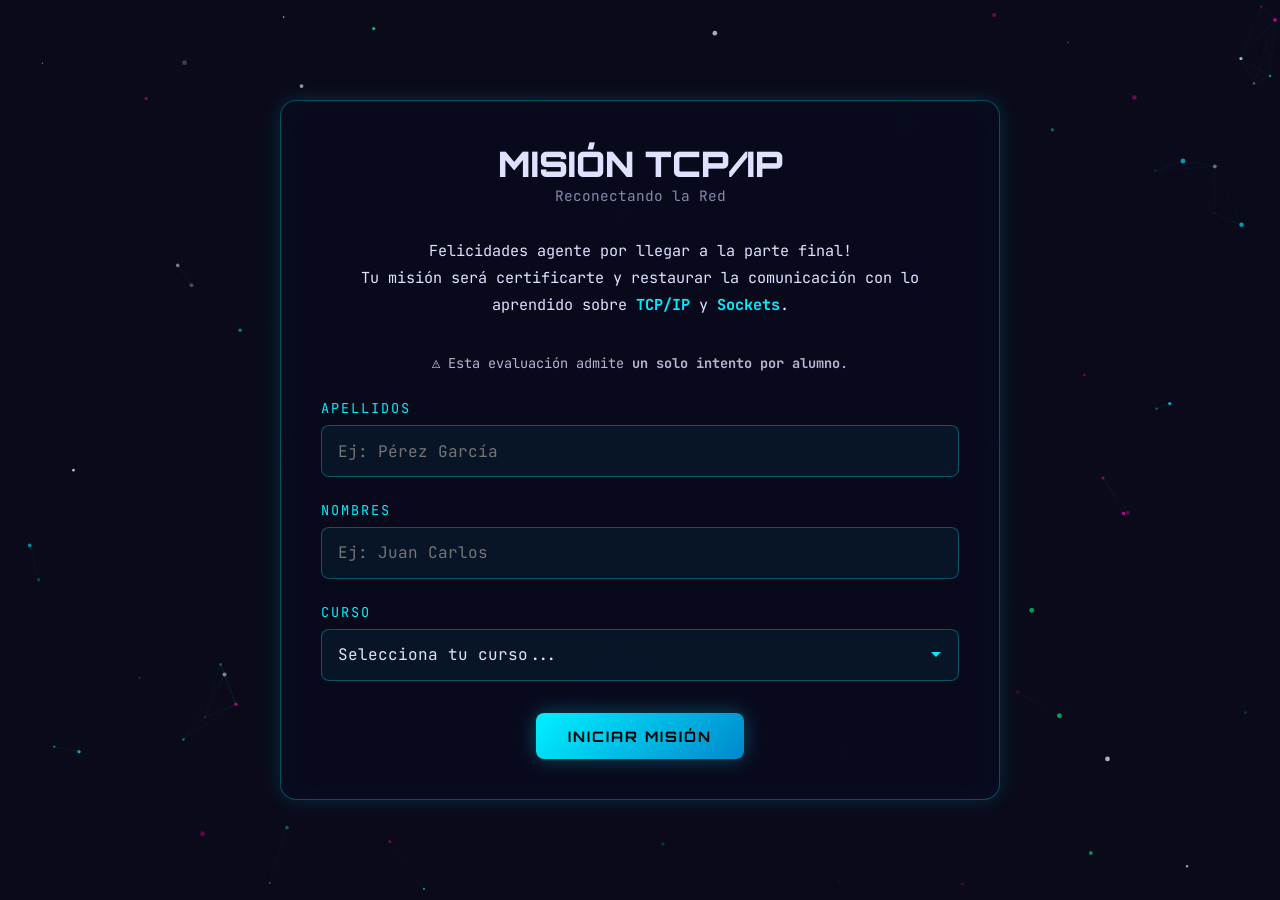
<file: index.html>
<!DOCTYPE html>
<html lang="es">
<head>
  <meta charset="UTF-8">
  <meta name="viewport" content="width=device-width, initial-scale=1.0">
  <title>Misión TCP/IP - Registro</title>
  <link rel="stylesheet" href="assets/css/style.css">
</head>
<body>
  <div class="container">
    <div class="card">
      <div class="glitch" data-text="MISIÓN TCP/IP">MISIÓN TCP/IP</div>
      <p class="subtitle">Reconectando la Red</p>
      <p class="content-text" style="text-align:center;margin-bottom:2rem;">
        Felicidades agente por llegar a la parte final!<br>
        Tu misión será certificarte y restaurar la comunicación con lo aprendido sobre <span class="highlight">TCP/IP</span> y <span class="highlight">Sockets</span>.
      </p>
      <p class="content-text" style="text-align:center;font-size:0.85rem;opacity:0.8;">
        ⚠️ Esta evaluación admite <strong>un solo intento por alumno</strong>.
      </p>

      <form id="register-form">
        <div class="form-group">
          <label for="apellidos">Apellidos</label>
          <input type="text" id="apellidos" placeholder="Ej: Pérez García" required autocomplete="family-name" maxlength="80">
        </div>
        <div class="form-group">
          <label for="nombres">Nombres</label>
          <input type="text" id="nombres" placeholder="Ej: Juan Carlos" required autocomplete="given-name" maxlength="80">
        </div>
        <div class="form-group">
          <label for="curso">Curso</label>
          <select id="curso" required>
            <option value="">Selecciona tu curso...</option>
            <option value="SIS5-001">SIS5-001</option>
            <option value="SIS5-002">SIS5-002</option>
          </select>
        </div>

        <div id="form-status" style="text-align:center;margin-bottom:1rem;font-size:0.85rem;"></div>

        <div class="btn-group">
          <button type="submit" class="btn btn-primary pulse" id="submit-btn">Iniciar Misión</button>
        </div>
      </form>
    </div>
  </div>

  <script src="assets/js/particles.js"></script>
  <script src="config.js"></script>
  <script src="assets/js/api.js"></script>
  <script>
    document.getElementById('register-form').addEventListener('submit', async function (e) {
      e.preventDefault();
      const apellidos = document.getElementById('apellidos').value.trim();
      const nombres = document.getElementById('nombres').value.trim();
      const curso = document.getElementById('curso').value;
      const status = document.getElementById('form-status');
      const btn = document.getElementById('submit-btn');

      if (!apellidos || !nombres || !curso) return;

      btn.disabled = true;
      status.style.color = 'var(--yellow)';
      status.textContent = 'Verificando...';

      const resultado = await API.verificarAlumno(apellidos, nombres);

      if (!resultado || resultado.success === false) {
        status.style.color = 'var(--red)';
        status.textContent = '⚠️ No se pudo verificar tu registro. Revisa tu conexión e intenta de nuevo.';
        btn.disabled = false;
        return;
      }

      if (resultado.existe) {
        status.style.color = 'var(--red)';
        status.textContent = '❌ Ya existe un registro con este nombre y apellido. Solo se permite un intento por alumno. Si crees que es un error, contacta al profesor.';
        btn.disabled = false;
        return;
      }

      sessionStorage.setItem('apellidos', apellidos);
      sessionStorage.setItem('nombres', nombres);
      sessionStorage.setItem('curso', curso);
      sessionStorage.removeItem('answered_s1');
      sessionStorage.removeItem('answered_s2');
      sessionStorage.removeItem('answered_s3');
      sessionStorage.removeItem('answered_s4');

      window.location.href = 'intro.html';
    });
  </script>
</body>
</html>
</file>
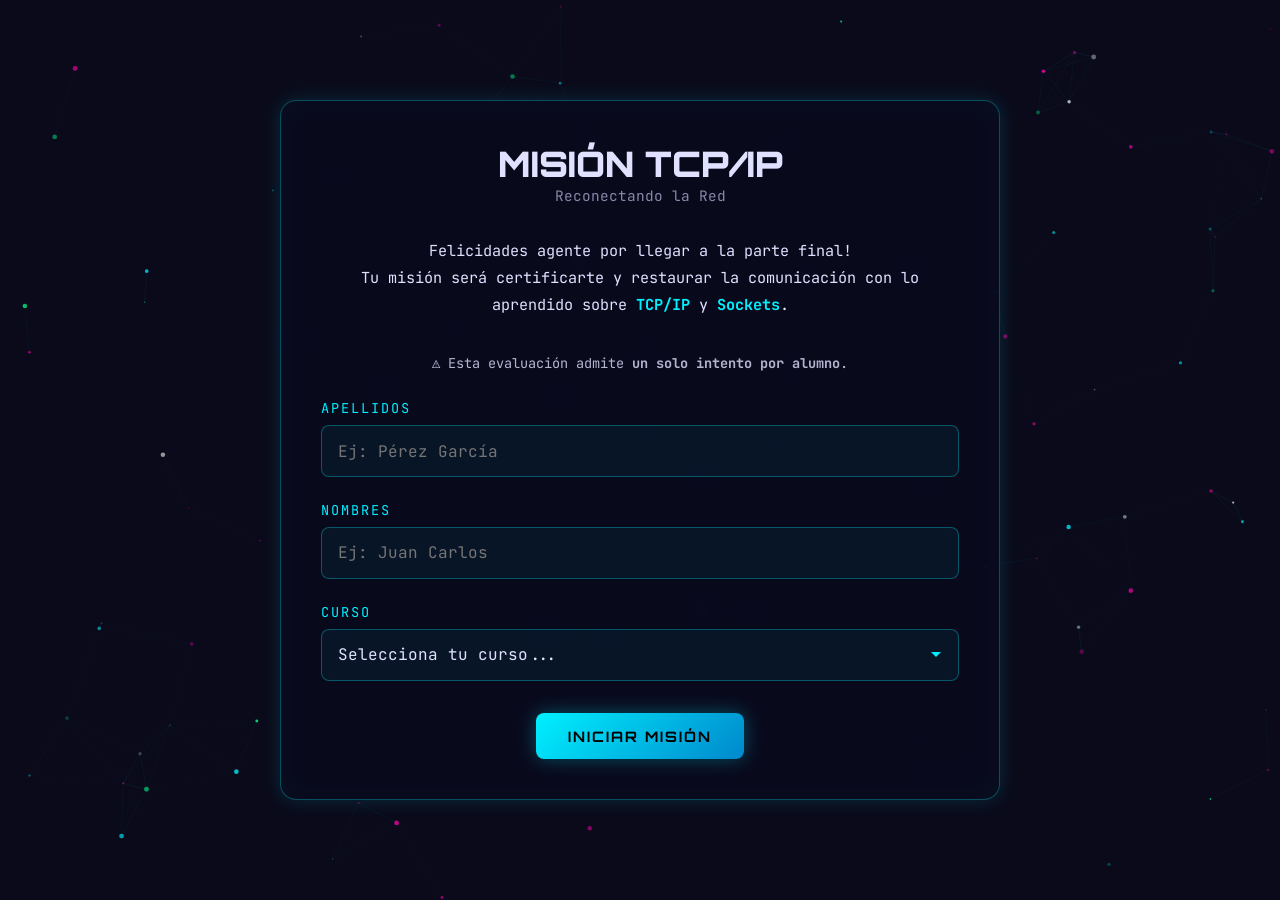
<file: final.html>
<!DOCTYPE html>
<html lang="es">
<head>
  <meta charset="UTF-8">
  <meta name="viewport" content="width=device-width, initial-scale=1.0">
  <title>Misión TCP/IP - Resultados</title>
  <link rel="stylesheet" href="assets/css/style.css">
</head>
<body>
  <div class="container">
    <div class="card card-wide">
      <div class="status-bar">
        <span class="status-user" id="status-user"></span>
        <span class="status-curso" id="status-curso"></span>
        <span class="status-score"> Misión Completa</span>
      </div>

      <h2 class="section-title" style="text-align:center;">MISIÓN COMPLETADA</h2>

      <div style="text-align:center;margin:1rem 0;">
        <span style="font-size:3rem;">🌐</span>
      </div>

      <div class="content-text" style="text-align:center;">
        <p>¡Has logrado restaurar la comunicación en la red!</p>
        <p>Se adquirió nuevo conocimiento y experiencia en la <span class="highlight">comunicación segura</span>.</p>
      </div>

      <div class="result-container">
        <div class="result-label">TU PUNTAJE FINAL</div>
        <div class="result-score" id="final-score">—</div>
        <div class="result-label">sobre 20</div>
      </div>

      <div id="save-status" style="text-align:center;margin:1rem 0;font-size:0.9rem;"></div>
      <div id="missing-warning" style="text-align:center;margin:1rem 0;font-size:0.85rem;color:var(--yellow);"></div>

      <div class="btn-group">
        <a href="index.html" class="btn btn-secondary">Salir</a>
      </div>
    </div>
  </div>

  <script src="assets/js/particles.js"></script>
  <script src="config.js"></script>
  <script src="assets/js/api.js"></script>
  <script>
    document.addEventListener('DOMContentLoaded', async function () {
      const apellidos = sessionStorage.getItem('apellidos');
      const nombres = sessionStorage.getItem('nombres');
      const curso = sessionStorage.getItem('curso');

      if (!apellidos) {
        window.location.href = 'index.html';
        return;
      }

      document.getElementById('status-user').textContent = apellidos + ' ' + nombres;
      document.getElementById('status-curso').textContent =  curso;

      const secciones = ['s1', 's2', 's3', 's4'];
      const respuestas = {};
      let faltantes = 0;

      secciones.forEach(function (sec) {
        const answered = JSON.parse(sessionStorage.getItem('answered_' + sec) || '{}');
        const arr = [];
        for (let i = 0; i < 5; i++) {
          if (answered[i] !== undefined) {
            arr[i] = answered[i].respuesta;
          } else {
            faltantes++;
          }
        }
        respuestas[sec] = arr;
      });

      const saveStatus = document.getElementById('save-status');
      const warning = document.getElementById('missing-warning');

      if (faltantes > 0) {
        warning.textContent = '⚠️ Tienes ' + faltantes + ' pregunta(s) sin responder. Vuelve atrás y complétalas antes de finalizar; tu nota se calculará igual, pero las preguntas sin responder cuentan como incorrectas.';
      }

      saveStatus.textContent = '⏳ Guardando resultados...';
      saveStatus.style.color = 'var(--yellow)';

      const resultado = await API.guardarResultado({
        apellidos: apellidos,
        nombres: nombres,
        curso: curso,
        respuestas: respuestas
      });

      if (resultado && resultado.success) {
        document.getElementById('final-score').textContent = resultado.nota;
        saveStatus.textContent = '✅ Resultados guardados correctamente';
        saveStatus.style.color = 'var(--green)';
      } else if (resultado && resultado.duplicado) {
        document.getElementById('final-score').textContent = '—';
        saveStatus.textContent = '❌ ' + resultado.error;
        saveStatus.style.color = 'var(--red)';
      } else {
        document.getElementById('final-score').textContent = '—';
        saveStatus.textContent = '⚠️ Los resultados no pudieron enviarse al servidor. Contacta al profesor, tus respuestas siguen guardadas en esta pestaña mientras no la cierres.';
        saveStatus.style.color = 'var(--red)';
      }
    });
  </script>
</body>
</html>
</file>
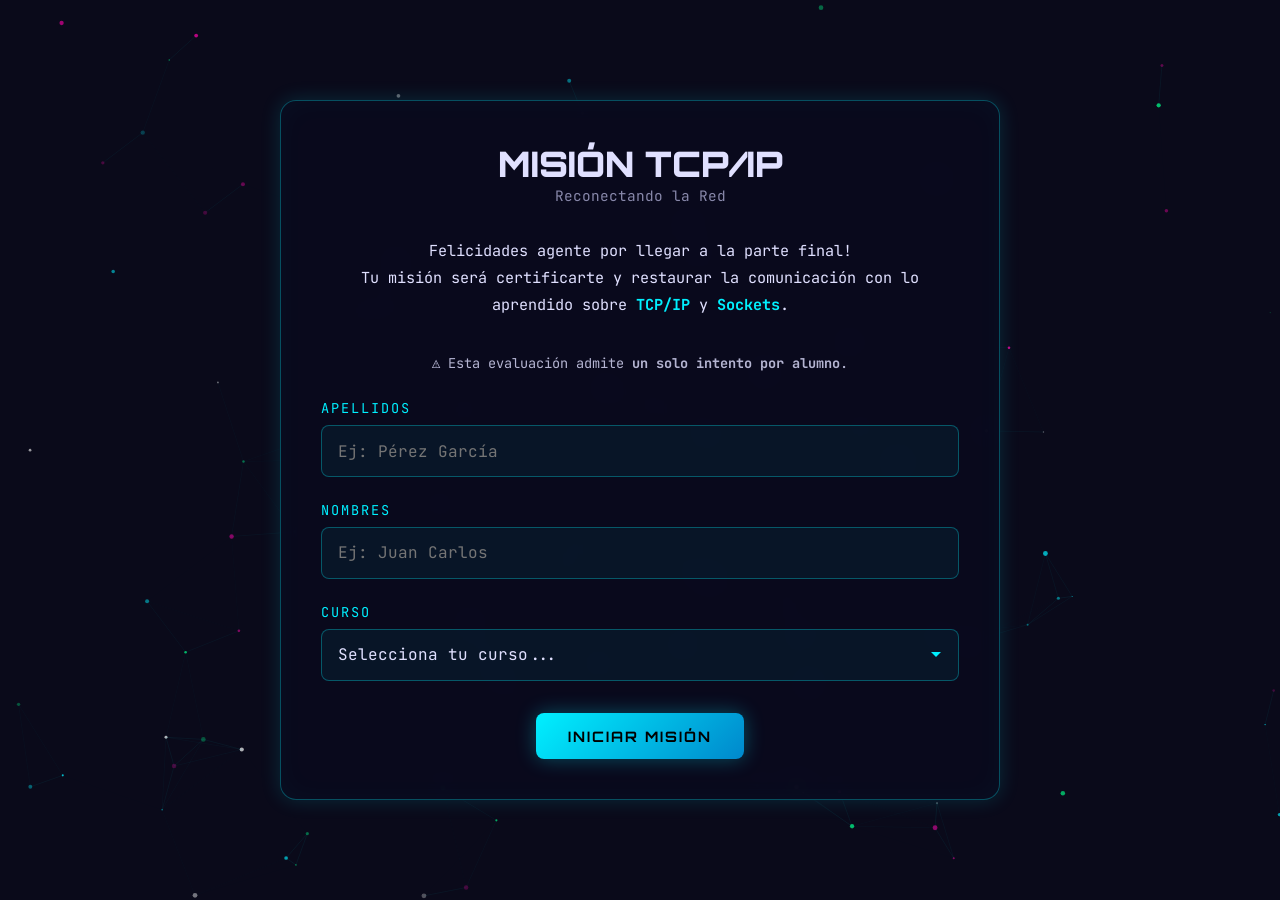
<file: intro.html>
<!DOCTYPE html>
<html lang="es">
<head>
  <meta charset="UTF-8">
  <meta name="viewport" content="width=device-width, initial-scale=1.0">
  <title>Misión TCP/IP - Introducción</title>
  <link rel="stylesheet" href="assets/css/style.css">
</head>
<body>
  <div class="container">
    <div class="card card-wide">
      <div class="status-bar">
        <span class="status-user" id="status-user"></span>
        <span class="status-curso" id="status-curso"></span>
        <span class="status-score"> Misión: Introducción</span>
      </div>

      <h2 class="section-title">Hace muchos años...</h2>

      <div class="content-text" id="story-text">
        <p>Las computadoras no podían comunicarse entre sí. Entonces apareció el poderoso sistema <span class="highlight">TCP/IP</span>, una tecnología creada para conectar el mundo digital.</p>

        <p>Pero algo salió mal... La red mundial ha comenzado a fallar y miles de datos se están perdiendo.</p>

        <p>Ahora, con el conocimiento que has adquirido, tu misión es restaurar la comunicación entre dispositivos y salvar la red para poder certificarte como un agente del más alto rango.</p>
        
        <p style="font-size:1.1rem;text-align:center;margin-top:2rem;">
          Superarás <span class="highlight">4 misiones</span>, cada una con <span class="highlight">5 pruebas</span>, para restaurar la comunicación entre dispositivos y salvar la red.
        </p>
      </div>

      <div class="btn-group">
        <a href="seccion1-fundamentos.html" class="btn btn-primary">Activar señales</a>
      </div>
    </div>
  </div>

  <script src="assets/js/particles.js"></script>
  <script>
    document.addEventListener('DOMContentLoaded', function () {
      document.getElementById('status-user').textContent =  (sessionStorage.getItem('apellidos') || '—');
      document.getElementById('status-curso').textContent = (sessionStorage.getItem('curso') || '—');
      if (!sessionStorage.getItem('apellidos')) window.location.href = 'index.html';
    });
  </script>
</body>
</html>
</file>
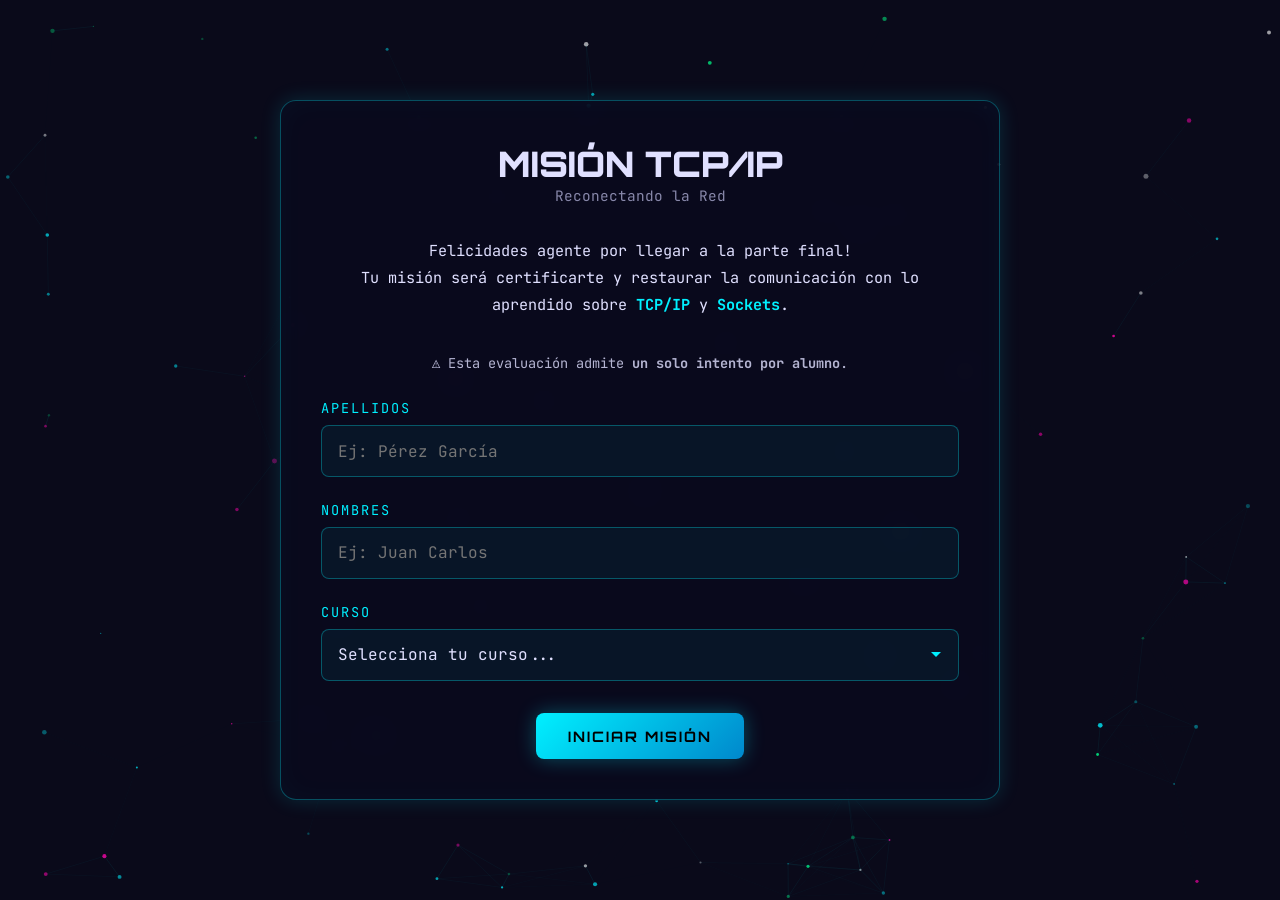
<file: seccion1-fundamentos.html>
<!DOCTYPE html>
<html lang="es">
<head>
  <meta charset="UTF-8">
  <meta name="viewport" content="width=device-width, initial-scale=1.0">
  <title>Misión TCP/IP - Sección 1: Fundamentos y Capas</title>
  <link rel="stylesheet" href="assets/css/style.css">
</head>
<body>
  <div class="container">
    <div class="card card-wide">
      <div class="status-bar">
        <span class="status-user" id="status-user"></span>
        <span class="status-curso" id="status-curso"></span>
        <span class="status-score">⚡ Sección 1 / 4</span>
      </div>

      <div class="progress-bar">
        <div class="progress-fill" id="progress-fill"></div>
      </div>
      <div class="progress-label" id="progress-label">0 / 5 respondidas</div>

      <h2 class="section-title">Fundamentos TCP/IP y Capas de Red</h2>

      <div id="quiz-container"></div>

      <div class="btn-group">
        <a href="seccion2-sockets.html" class="btn btn-primary" id="next-btn">Siguiente misión</a>
      </div>
    </div>
  </div>

  <script src="assets/js/particles.js"></script>
  <script src="config.js"></script>
  <script src="assets/js/api.js"></script>
  <script src="assets/js/quiz.js"></script>
  <script>
    const questions = [
      {
        question: '¿Qué capa del modelo TCP/IP contiene protocolos como HTTP, FTP, SMTP y DNS?',
        options: ['Acceso a la Red', 'Internet', 'Transporte', 'Aplicación']
      },
      {
        question: 'Un administrador necesita garantizar que un archivo llegue completo y sin errores entre dos equipos, aunque tome más tiempo. ¿Qué capa y protocolo debe priorizar?',
        options: ['Aplicación – HTTP', 'Transporte – TCP', 'Internet – IP', 'Acceso a la Red – Ethernet']
      },
      {
        question: 'Un correo sale del computador del usuario por SMTP. ¿En qué orden atraviesa las capas, desde que se redacta hasta que sale por la tarjeta de red?',
        options: ['Aplicación → Transporte → Internet → Acceso a la Red', 'Acceso a la Red → Internet → Transporte → Aplicación', 'Transporte → Aplicación → Acceso a la Red → Internet', 'Internet → Acceso a la Red → Aplicación → Transporte']
      },
      {
        question: 'Un paquete llega correctamente a la red de destino (la IP es correcta), pero nunca llega al dispositivo final porque el cable de red está dañado. ¿Qué capa falla, y por qué no es la misma que resolvió el direccionamiento?',
        options: ['Internet, porque también controla el medio físico', 'Acceso a la Red, porque gestiona la infraestructura física local y la transmisión de señales', 'Transporte, porque ahí se controla la conexión física', 'Aplicación, porque ahí se define el hardware usado']
      },
      {
        question: 'Un firewall bloquea todo el tráfico dirigido al puerto 443, pero permite ICMP (ping) y conexiones al puerto 80. Un usuario no puede acceder a un sitio HTTPS aunque el servidor sí responde al ping. ¿Qué capa explica mejor esta falla?',
        options: ['Aplicación', 'Transporte', 'Internet', 'Acceso a la Red']
      }
    ];

    document.addEventListener('DOMContentLoaded', function () {
      document.getElementById('status-user').textContent = (sessionStorage.getItem('apellidos') || '—') + ' ' + (sessionStorage.getItem('nombres') || '—');
      document.getElementById('status-curso').textContent = (sessionStorage.getItem('curso') || '—');
      if (!sessionStorage.getItem('apellidos')) { window.location.href = 'index.html'; return; }
      QuizEngine.init('s1', questions);
    });
  </script>
</body>
</html>
</file>
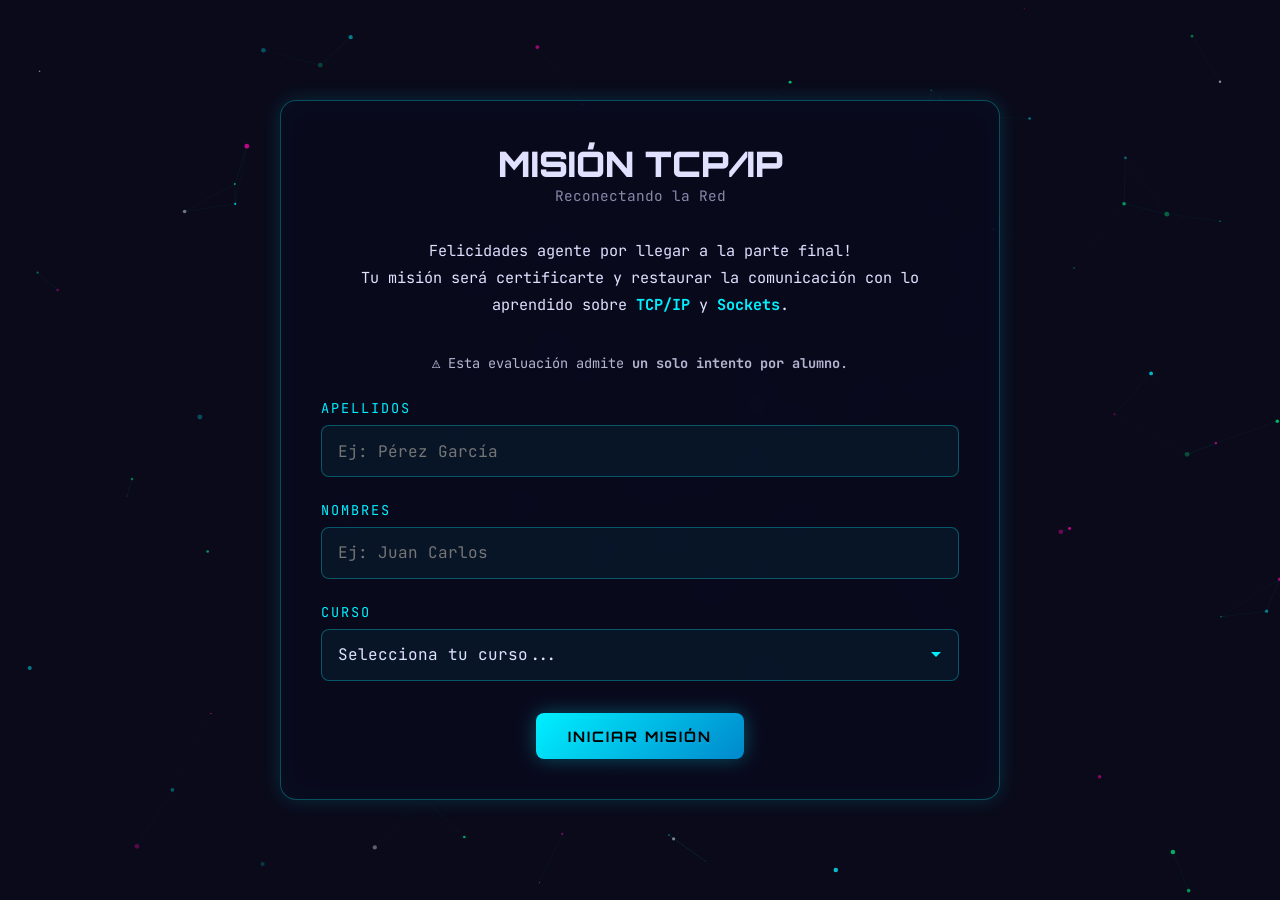
<file: seccion2-sockets.html>
<!DOCTYPE html>
<html lang="es">
<head>
  <meta charset="UTF-8">
  <meta name="viewport" content="width=device-width, initial-scale=1.0">
  <title>Misión TCP/IP - Sección 2: Sockets</title>
  <link rel="stylesheet" href="assets/css/style.css">
</head>
<body>
  <div class="container">
    <div class="card card-wide">
      <div class="status-bar">
        <span class="status-user" id="status-user"></span>
        <span class="status-curso" id="status-curso"></span>
        <span class="status-score">⚡ Sección 2 / 4</span>
      </div>

      <div class="progress-bar">
        <div class="progress-fill" id="progress-fill"></div>
      </div>
      <div class="progress-label" id="progress-label">0 / 5 respondidas</div>

      <h2 class="section-title">Sockets y Protocolos de Transporte</h2>

      <div id="quiz-container"></div>

      <div class="btn-group">
        <a href="seccion3-cliente-servidor.html" class="btn btn-primary" id="next-btn">Siguiente misión</a>
      </div>
    </div>
  </div>

  <script src="assets/js/particles.js"></script>
  <script src="config.js"></script>
  <script src="assets/js/api.js"></script>
  <script src="assets/js/quiz.js"></script>
  <script>
    const questions = [
      {
        question: '¿Qué es un socket dentro de una comunicación en red?',
        options: ['Un cable físico de conexión', 'Una interfaz que permite la comunicación activa entre procesos o dispositivos', 'Un tipo de dirección MAC', 'Un servidor de nombres de dominio (DNS)']
      },
      {
        question: 'Dos aplicaciones distintas corren en el mismo servidor y comparten la misma IP. Un cliente logra comunicarse con la correcta y no con la otra. ¿Qué elemento de la tríada hace posible esa distinción?',
        options: ['El protocolo', 'El número de puerto', 'La dirección IP', 'La dirección MAC']
      },
      {
        question: 'Una videollamada transmite audio/video en tiempo real; puede perder algunos fragmentos sin arruinar la experiencia, pero no tolera retrasos largos. ¿Qué protocolo conviene y por qué?',
        options: ['TCP, porque garantiza la entrega de todos los paquetes', 'UDP, porque prioriza la velocidad sobre la garantía de entrega', 'TCP, porque no requiere conexión previa', 'UDP, porque reenvía automáticamente los paquetes perdidos']
      },
      {
        question: 'Dos conexiones comparten la misma IP y el mismo puerto, pero una usa TCP y otra UDP. ¿Son el mismo socket o sockets distintos?',
        options: ['Son el mismo socket, porque IP y puerto ya los identifican', 'Son sockets distintos, porque el protocolo también forma parte de la identificación única', 'Son el mismo socket solo si están en la misma red', 'No se puede determinar sin conocer el sistema operativo']
      },
      {
        question: 'Dentro de la tríada del socket, ¿qué representa la IP en comparación con el puerto?',
        options: ['La IP identifica el proceso y el puerto identifica el dispositivo', 'La IP identifica el dispositivo dentro de la red y el puerto identifica el proceso o aplicación específica dentro de ese dispositivo', 'Ambos identifican lo mismo', 'La IP identifica el protocolo y el puerto la ruta']
      }
    ];

    document.addEventListener('DOMContentLoaded', function () {
      document.getElementById('status-user').textContent = (sessionStorage.getItem('apellidos') || '—') + ' ' + (sessionStorage.getItem('nombres') || '—'); 
      document.getElementById('status-curso').textContent = (sessionStorage.getItem('curso') || '—');
      if (!sessionStorage.getItem('apellidos')) { window.location.href = 'index.html'; return; }
      QuizEngine.init('s2', questions);
    });
  </script>
</body>
</html>
</file>
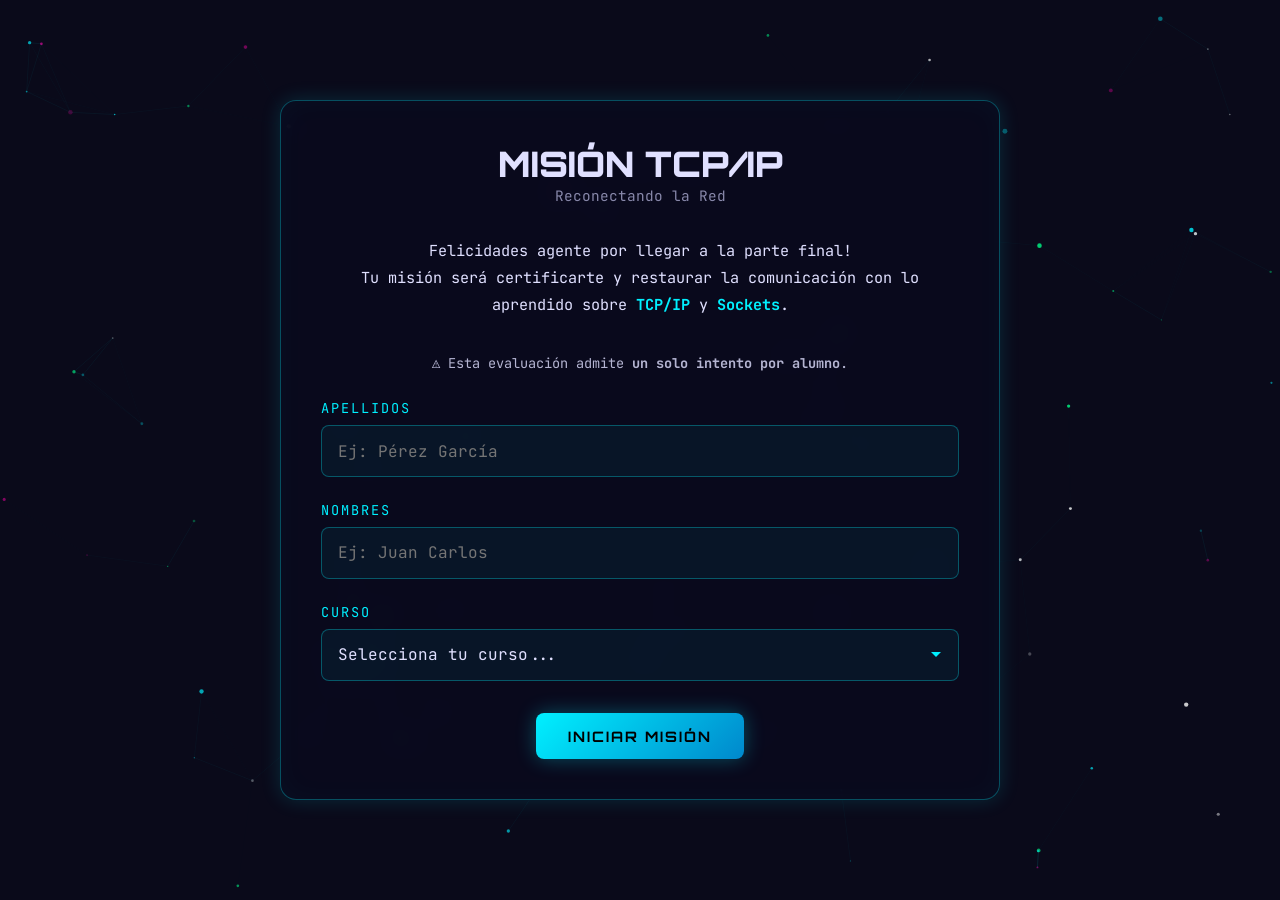
<file: seccion3-cliente-servidor.html>
<!DOCTYPE html>
<html lang="es">
<head>
  <meta charset="UTF-8">
  <meta name="viewport" content="width=device-width, initial-scale=1.0">
  <title>Misión TCP/IP - Sección 3: Cliente-Servidor</title>
  <link rel="stylesheet" href="assets/css/style.css">
</head>
<body>
  <div class="container">
    <div class="card card-wide">
      <div class="status-bar">
        <span class="status-user" id="status-user"></span>
        <span class="status-curso" id="status-curso"></span>
        <span class="status-score">⚡ Sección 3 / 4</span>
      </div>

      <div class="progress-bar">
        <div class="progress-fill" id="progress-fill"></div>
      </div>
      <div class="progress-label" id="progress-label">0 / 5 respondidas</div>

      <h2 class="section-title">Arquitectura Cliente-Servidor</h2>

      <div id="quiz-container"></div>

      <div class="btn-group">
        <a href="seccion4-programacion-tcp.html" class="btn btn-primary" id="next-btn">Siguiente misión</a>
      </div>
    </div>
  </div>

  <script src="assets/js/particles.js"></script>
  <script src="config.js"></script>
  <script src="assets/js/api.js"></script>
  <script src="assets/js/quiz.js"></script>
  <script>
    const questions = [
      {
        question: '¿Por qué se dice que el cliente es el "nodo proactivo" y el servidor el "nodo de escucha"?',
        options: ['Porque el servidor tiene mayor capacidad de procesamiento', 'Porque el cliente decide cuándo y a qué IP/puerto solicitar la conexión, mientras el servidor espera pasivamente esa solicitud', 'Porque el servidor no tiene IP fija', 'Por seguridad exigida por TCP']
      },
      {
        question: 'Durante el "canal activo-activo", ¿qué papel juega específicamente accept() del lado del servidor?',
        options: ['Cierra la conexión existente', 'Acepta la solicitud de conexión del cliente y habilita el intercambio bidireccional', 'Configura la IP del servidor', 'Convierte el mensaje a bytes']
      },
      {
        question: 'Dos clientes distintos se conectan al mismo servidor al mismo tiempo, apuntando a la misma IP y puerto del servidor. ¿Por qué el servidor puede atender ambas conexiones sin mezclar los datos?',
        options: ['Porque el servidor duplica su IP para cada cliente', 'Porque cada conexión aceptada genera un socket distinto, diferenciado también por la IP y el puerto del cliente que se conectó', 'Porque solo puede atender una a la vez y la segunda espera en cola indefinidamente', 'Porque UDP separa automáticamente las conexiones']
      },
      {
        question: 'El servidor cae justo después de ejecutar listen(), pero antes de que un cliente intente conectarse. ¿Qué pasa cuando el cliente intenta conectarse mientras el servidor está caído?',
        options: ['Se conecta usando el socket anterior', 'La conexión falla, porque no hay ningún proceso escuchando en ese puerto', 'El servidor se reinicia automáticamente', 'El cliente pasa a actuar como servidor']
      },
      {
        question: 'Un servidor intercambia datos con un cliente pero nunca ejecuta close(). ¿Qué consecuencia tiene esto a mediano plazo si recibe muchas conexiones?',
        options: ['Ninguna, el sistema libera recursos automáticamente', 'Se agotan progresivamente los recursos del sistema, afectando la capacidad de atender nuevas conexiones', 'El servidor empieza a actuar como cliente', 'Los datos futuros llegan duplicados']
      }
    ];

    document.addEventListener('DOMContentLoaded', function () {
      document.getElementById('status-user').textContent = (sessionStorage.getItem('apellidos') || '—') + ' ' + (sessionStorage.getItem('nombres') || '—');
      document.getElementById('status-curso').textContent = (sessionStorage.getItem('curso') || '—');
      if (!sessionStorage.getItem('apellidos')) { window.location.href = 'index.html'; return; }
      QuizEngine.init('s3', questions);
    });
  </script>
</body>
</html>
</file>
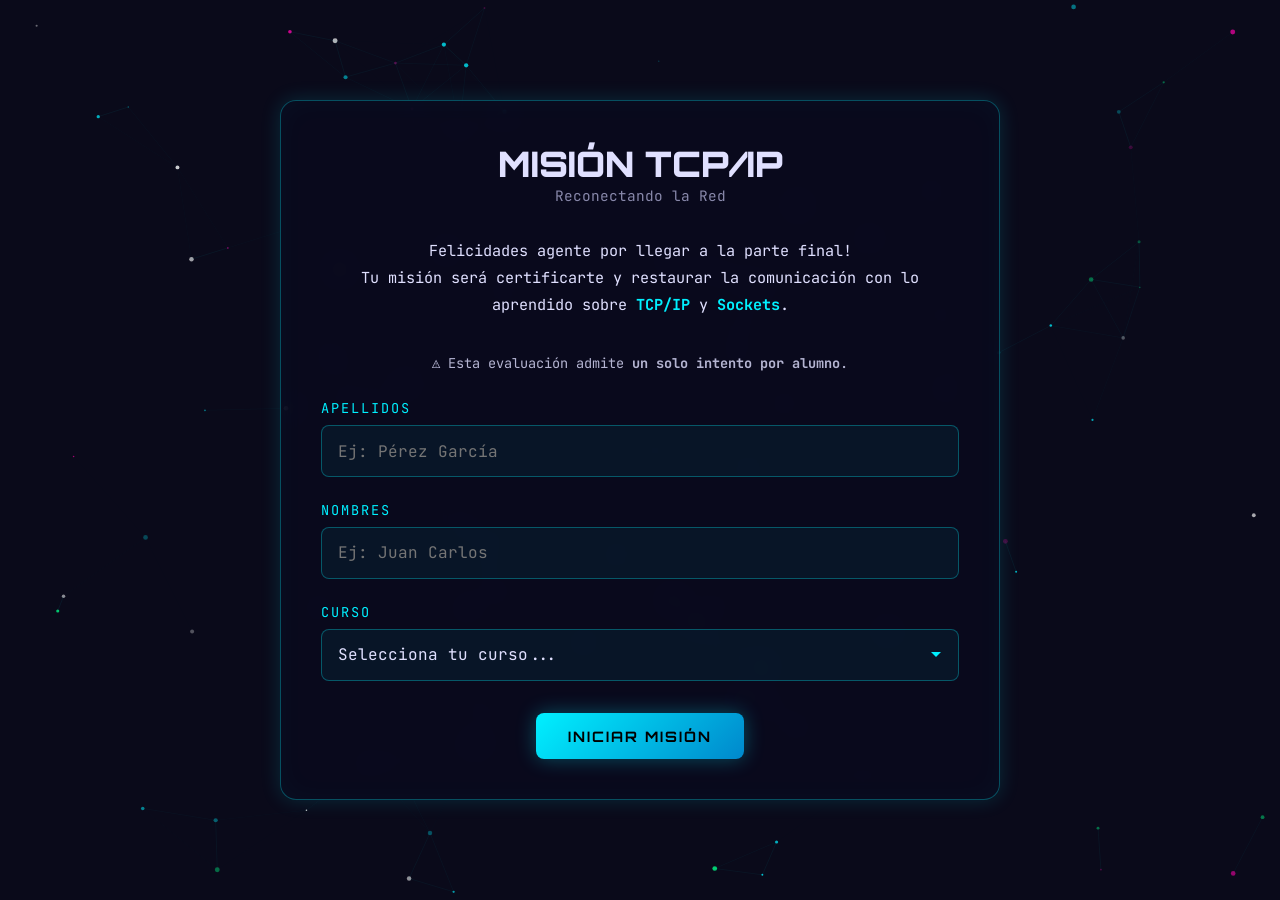
<file: seccion4-programacion-tcp.html>
<!DOCTYPE html>
<html lang="es">
<head>
  <meta charset="UTF-8">
  <meta name="viewport" content="width=device-width, initial-scale=1.0">
  <title>Misión TCP/IP - Sección 4: Programación TCP</title>
  <link rel="stylesheet" href="assets/css/style.css">
</head>
<body>
  <div class="container">
    <div class="card card-wide">
      <div class="status-bar">
        <span class="status-user" id="status-user"></span>
        <span class="status-curso" id="status-curso"></span>
        <span class="status-score">⚡ Sección 4 / 4</span>
      </div>

      <div class="progress-bar">
        <div class="progress-fill" id="progress-fill"></div>
      </div>
      <div class="progress-label" id="progress-label">0 / 5 respondidas</div>

      <h2 class="section-title">Programación de Servidor y Cliente TCP</h2>

      <div id="quiz-container"></div>

      <div class="btn-group">
        <a href="final.html" class="btn btn-primary" id="next-btn">Finalizar misión</a>
      </div>
    </div>
  </div>

  <script src="assets/js/particles.js"></script>
  <script src="config.js"></script>
  <script src="assets/js/api.js"></script>
  <script src="assets/js/quiz.js"></script>
  <script>
    const questions = [
      {
        question: '¿Por qué se aplica encode() antes de send() y decode() al recibir con recv(), en vez de enviar texto directamente?',
        options: ['Porque los sockets solo transmiten bytes, no cadenas de texto directamente', 'Porque encode() cifra el mensaje por seguridad', 'Porque decode() comprime los datos', 'Son pasos opcionales que solo mejoran el rendimiento']
      },
      {
        question: 'Un cliente ya creó su socket con socket(). ¿Qué instrucción debe ejecutar a continuación para poder enviar datos al servidor?',
        options: ['bind()', 'connect()', 'accept()', 'listen()']
      },
      {
        question: 'Un servidor ya ejecutó socket() y bind(). ¿Qué instrucción falta para que pueda empezar a recibir solicitudes de conexión?',
        options: ['connect()', 'listen()', 'encode()', 'close()']
      },
      {
        question: 'Un desarrollador olvida ejecutar bind() antes de listen(). ¿Qué problema es más probable?',
        options: ['Ninguno, bind() es opcional', 'El socket no tendrá una IP/puerto definidos, por lo que listen() fallará o escuchará en una configuración indefinida', 'El servidor actuará como cliente', 'Los datos se enviarán sin necesidad de conexión']
      },
      {
        question: 'Si el cliente ejecuta close() inmediatamente después de send(), sin llamar a recv(), ¿qué consecuencia tiene?',
        options: ['Ninguna, el mensaje se recibe automáticamente después', 'Cierra la conexión antes de poder leer la respuesta del servidor, perdiendo esa información', 'El servidor no podría procesar el mensaje enviado', 'Se genera un error de bind()']
      }
    ];

    document.addEventListener('DOMContentLoaded', function () {
      document.getElementById('status-user').textContent = (sessionStorage.getItem('apellidos') || '—') + ' ' + (sessionStorage.getItem('nombres') || '—');
      document.getElementById('status-curso').textContent = (sessionStorage.getItem('curso') || '—');
      if (!sessionStorage.getItem('apellidos')) { window.location.href = 'index.html'; return; }
      QuizEngine.init('s4', questions);
    });
  </script>
</body>
</html>
</file>
<file: assets/css/style.css>
@import url('https://fonts.googleapis.com/css2?family=Orbitron:wght@400;700;900&family=JetBrains+Mono:wght@300;400;700&display=swap');

:root {
  --bg-primary: #0a0a1a;
  --bg-card: rgba(10, 10, 30, 0.85);
  --cyan: #00f0ff;
  --green: #00ff88;
  --magenta: #ff00aa;
  --yellow: #ffdd00;
  --red: #ff3355;
  --text: #e0e0ff;
  --text-dim: #8888aa;
  --border-glow: rgba(0, 240, 255, 0.3);
  --shadow-cyan: 0 0 20px rgba(0, 240, 255, 0.15);
}

* { margin: 0; padding: 0; box-sizing: border-box; }

body {
  font-family: 'JetBrains Mono', monospace;
  background: var(--bg-primary);
  color: var(--text);
  min-height: 100vh;
  overflow-x: hidden;
}

#particles-canvas {
  position: fixed;
  top: 0; left: 0;
  width: 100%; height: 100%;
  z-index: 0;
  pointer-events: none;
}

.container {
  position: relative;
  z-index: 1;
  min-height: 100vh;
  display: flex;
  flex-direction: column;
  align-items: center;
  justify-content: center;
  padding: 2rem;
}

.card {
  background: var(--bg-card);
  border: 1px solid var(--border-glow);
  border-radius: 16px;
  padding: 2.5rem;
  max-width: 720px;
  width: 100%;
  box-shadow: var(--shadow-cyan), inset 0 0 30px rgba(0, 240, 255, 0.03);
  backdrop-filter: blur(10px);
  animation: fadeIn 0.6s ease;
}

.card-wide { max-width: 900px; }

.title {
  font-family: 'Orbitron', sans-serif;
  font-size: 1.8rem;
  font-weight: 900;
  text-align: center;
  margin-bottom: 0.5rem;
  background: linear-gradient(135deg, var(--cyan), var(--magenta));
  -webkit-background-clip: text;
  -webkit-text-fill-color: transparent;
  background-clip: text;
}

.subtitle {
  font-size: 0.9rem;
  color: var(--text-dim);
  text-align: center;
  margin-bottom: 2rem;
}

.glitch {
  font-family: 'Orbitron', sans-serif;
  font-size: 2.2rem;
  font-weight: 900;
  text-align: center;
  position: relative;
  animation: glitch 3s infinite;
}

.glitch::before,
.glitch::after {
  content: attr(data-text);
  position: absolute;
  top: 0; left: 0;
  width: 100%; height: 100%;
  opacity: 0;
}

.glitch::before {
  color: var(--cyan);
  animation: glitchShift 3s infinite linear alternate-reverse;
  clip-path: inset(20% 0 60% 0);
}

.glitch::after {
  color: var(--magenta);
  animation: glitchShift 3s infinite linear alternate;
  clip-path: inset(60% 0 20% 0);
}

@keyframes glitchShift {
  0% { transform: translate(0); opacity: 0; }
  90% { transform: translate(0); opacity: 0; }
  92% { transform: translate(-2px, 1px); opacity: 0.8; }
  94% { transform: translate(2px, -1px); opacity: 0.6; }
  96% { transform: translate(-1px, 2px); opacity: 0.3; }
  98% { transform: translate(0); opacity: 0; }
}

@keyframes glitch {
  0%, 90% { text-shadow: none; }
  92% { text-shadow: -2px 0 var(--cyan), 2px 0 var(--magenta); }
  94% { text-shadow: 2px 0 var(--cyan), -2px 0 var(--magenta); }
  96% { text-shadow: -1px 0 var(--cyan), 1px 0 var(--magenta); }
  98% { text-shadow: none; }
}

.form-group {
  margin-bottom: 1.5rem;
}

.form-group label {
  display: block;
  font-size: 0.85rem;
  color: var(--cyan);
  margin-bottom: 0.5rem;
  text-transform: uppercase;
  letter-spacing: 2px;
}

.form-group input,
.form-group select {
  width: 100%;
  padding: 0.9rem 1rem;
  background: rgba(0, 240, 255, 0.05);
  border: 1px solid var(--border-glow);
  border-radius: 8px;
  color: var(--text);
  font-family: 'JetBrains Mono', monospace;
  font-size: 1rem;
  transition: all 0.3s;
}

.form-group input:focus,
.form-group select:focus {
  outline: none;
  border-color: var(--cyan);
  box-shadow: 0 0 15px rgba(0, 240, 255, 0.2);
  background: rgba(0, 240, 255, 0.08);
}

.form-group select {
  cursor: pointer;
  appearance: none;
  background-image: url("data:image/svg+xml,%3Csvg xmlns='http://www.w3.org/2000/svg' width='12' height='8' viewBox='0 0 12 8'%3E%3Cpath fill='%2300f0ff' d='M1 1l5 5 5-5'/%3E%3C/svg%3E");
  background-repeat: no-repeat;
  background-position: right 1rem center;
}

.form-group select option {
  background: #1a1a3a;
  color: var(--text);
}

.btn {
  display: inline-flex;
  align-items: center;
  justify-content: center;
  gap: 0.5rem;
  padding: 0.9rem 2rem;
  font-family: 'Orbitron', sans-serif;
  font-size: 0.9rem;
  font-weight: 700;
  text-transform: uppercase;
  letter-spacing: 2px;
  border: none;
  border-radius: 8px;
  cursor: pointer;
  transition: all 0.3s;
  text-decoration: none;
}

.btn-primary {
  background: linear-gradient(135deg, var(--cyan), #0088cc);
  color: #000;
  box-shadow: 0 0 20px rgba(0, 240, 255, 0.3);
}

.btn-primary:hover {
  box-shadow: 0 0 35px rgba(0, 240, 255, 0.5);
  transform: translateY(-2px);
}

.btn-secondary {
  background: transparent;
  color: var(--cyan);
  border: 1px solid var(--cyan);
}

.btn-secondary:hover {
  background: rgba(0, 240, 255, 0.1);
  box-shadow: 0 0 20px rgba(0, 240, 255, 0.2);
}

.btn-success {
  background: linear-gradient(135deg, var(--green), #00cc66);
  color: #000;
  box-shadow: 0 0 20px rgba(0, 255, 136, 0.3);
}

.btn-success:hover {
  box-shadow: 0 0 35px rgba(0, 255, 136, 0.5);
  transform: translateY(-2px);
}

.btn:disabled {
  opacity: 0.4;
  cursor: not-allowed;
  transform: none !important;
}

.btn-group {
  display: flex;
  gap: 1rem;
  justify-content: center;
  margin-top: 2rem;
  flex-wrap: wrap;
}

.progress-bar {
  width: 100%;
  height: 4px;
  background: rgba(255, 255, 255, 0.1);
  border-radius: 2px;
  margin-bottom: 2rem;
  overflow: hidden;
}

.progress-fill {
  height: 100%;
  background: linear-gradient(90deg, var(--cyan), var(--magenta));
  width: 0%;
  transition: width 0.8s ease;
  border-radius: 2px;
  box-shadow: 0 0 10px rgba(0, 240, 255, 0.5);
}

.progress-label {
  text-align: right;
  font-size: 0.75rem;
  color: var(--text-dim);
  margin-top: 0.3rem;
}

.quiz-question {
  background: rgba(0, 240, 255, 0.03);
  border: 1px solid rgba(0, 240, 255, 0.1);
  border-radius: 12px;
  padding: 1.5rem;
  margin-bottom: 1.5rem;
  transition: all 0.3s;
}

.quiz-question.correct {
  border-color: var(--green);
  background: rgba(0, 255, 136, 0.05);
}

.quiz-question.incorrect {
  border-color: var(--red);
  background: rgba(255, 51, 85, 0.05);
}

.quiz-question .q-text {
  font-size: 1rem;
  margin-bottom: 1rem;
  line-height: 1.6;
}

.quiz-question .q-number {
  color: var(--cyan);
  font-size: 0.8rem;
  font-weight: 700;
  margin-bottom: 0.5rem;
}

.quiz-options {
  display: flex;
  flex-direction: column;
  gap: 0.6rem;
}

.quiz-option {
  display: flex;
  align-items: center;
  gap: 0.8rem;
  padding: 0.8rem 1rem;
  background: rgba(255, 255, 255, 0.03);
  border: 1px solid rgba(255, 255, 255, 0.08);
  border-radius: 8px;
  cursor: pointer;
  transition: all 0.2s;
  font-size: 0.9rem;
}

.quiz-option:hover:not(.disabled) {
  background: rgba(0, 240, 255, 0.08);
  border-color: var(--cyan);
}

.quiz-option.selected {
  border-color: var(--cyan);
  background: rgba(0, 240, 255, 0.1);
}

.quiz-option.correct-answer {
  border-color: var(--green) !important;
  background: rgba(0, 255, 136, 0.1) !important;
}

.quiz-option.wrong-answer {
  border-color: var(--red) !important;
  background: rgba(255, 51, 85, 0.1) !important;
}

.quiz-option.disabled {
  cursor: default;
  opacity: 0.6;
}

.quiz-option .radio-dot {
  width: 18px;
  height: 18px;
  border: 2px solid rgba(255, 255, 255, 0.3);
  border-radius: 50%;
  flex-shrink: 0;
  display: flex;
  align-items: center;
  justify-content: center;
  transition: all 0.2s;
}

.quiz-option.selected .radio-dot {
  border-color: var(--cyan);
}

.quiz-option.selected .radio-dot::after {
  content: '';
  width: 10px;
  height: 10px;
  border-radius: 50%;
  background: var(--cyan);
}

.quiz-option.correct-answer .radio-dot {
  border-color: var(--green);
}

.quiz-option.correct-answer .radio-dot::after {
  background: var(--green);
}

.quiz-option.wrong-answer .radio-dot {
  border-color: var(--red);
}

.quiz-option.wrong-answer .radio-dot::after {
  background: var(--red);
}

.quiz-input {
  width: 100%;
  padding: 0.8rem 1rem;
  background: rgba(0, 240, 255, 0.05);
  border: 1px solid var(--border-glow);
  border-radius: 8px;
  color: var(--text);
  font-family: 'JetBrains Mono', monospace;
  font-size: 0.9rem;
  margin-top: 0.5rem;
}

.quiz-input:focus {
  outline: none;
  border-color: var(--cyan);
  box-shadow: 0 0 10px rgba(0, 240, 255, 0.15);
}

.quiz-feedback {
  margin-top: 0.8rem;
  padding: 0.6rem 1rem;
  border-radius: 6px;
  font-size: 0.85rem;
  display: none;
}

.quiz-feedback.correct {
  display: block;
  background: rgba(0, 255, 136, 0.1);
  color: var(--green);
  border: 1px solid rgba(0, 255, 136, 0.3);
}

.quiz-feedback.incorrect {
  display: block;
  background: rgba(255, 51, 85, 0.1);
  color: var(--red);
  border: 1px solid rgba(255, 51, 85, 0.3);
}

.content-text {
  line-height: 1.8;
  font-size: 0.95rem;
  color: var(--text);
  margin-bottom: 1.5rem;
}

.content-text p {
  margin-bottom: 1rem;
}

.content-text .highlight {
  color: var(--cyan);
  font-weight: 700;
}

.content-text .highlight-green {
  color: var(--green);
  font-weight: 700;
}

.content-text .highlight-magenta {
  color: var(--magenta);
  font-weight: 700;
}

.code-block {
  background: rgba(0, 0, 0, 0.5);
  border: 1px solid rgba(0, 240, 255, 0.15);
  border-radius: 8px;
  padding: 1rem 1.2rem;
  font-family: 'JetBrains Mono', monospace;
  font-size: 0.85rem;
  line-height: 1.6;
  margin: 1rem 0;
  overflow-x: auto;
  color: var(--green);
}

.layers-grid {
  display: grid;
  gap: 0.8rem;
  margin: 1.5rem 0;
}

.layer-card {
  padding: 1rem 1.5rem;
  border: 1px solid rgba(0, 240, 255, 0.15);
  border-radius: 8px;
  background: rgba(0, 240, 255, 0.03);
  display: flex;
  align-items: center;
  gap: 1rem;
}

.layer-card .layer-icon {
  width: 40px;
  height: 40px;
  border-radius: 50%;
  display: flex;
  align-items: center;
  justify-content: center;
  font-size: 1.2rem;
  flex-shrink: 0;
}

.layer-card .layer-name {
  font-family: 'Orbitron', sans-serif;
  font-size: 0.85rem;
  color: var(--cyan);
  margin-bottom: 0.2rem;
}

.layer-card .layer-desc {
  font-size: 0.8rem;
  color: var(--text-dim);
}

.status-bar {
  display: flex;
  align-items: center;
  justify-content: space-between;
  padding: 0.8rem 1.2rem;
  background: rgba(0, 240, 255, 0.05);
  border: 1px solid var(--border-glow);
  border-radius: 8px;
  margin-bottom: 2rem;
  font-size: 0.8rem;
}

.status-bar .status-user {
  color: var(--cyan);
}

.status-bar .status-curso {
  color: var(--magenta);
}

.status-bar .status-score {
  color: var(--green);
}

.typing-text {
  overflow: hidden;
  border-right: 2px solid var(--cyan);
  white-space: nowrap;
  animation: typing 2s steps(40) forwards, blink 0.8s step-end infinite;
}

@keyframes typing {
  from { width: 0; }
  to { width: 100%; }
}

@keyframes blink {
  50% { border-color: transparent; }
}

.typewriter-line {
  margin-bottom: 0.3rem;
}

.result-container {
  text-align: center;
  padding: 2rem;
}

.result-score {
  font-family: 'Orbitron', sans-serif;
  font-size: 4rem;
  font-weight: 900;
  background: linear-gradient(135deg, var(--green), var(--yellow));
  -webkit-background-clip: text;
  -webkit-text-fill-color: transparent;
  background-clip: text;
  margin: 1rem 0;
}

.result-label {
  font-size: 1rem;
  color: var(--text-dim);
  text-transform: uppercase;
  letter-spacing: 3px;
}

.result-breakdown {
  display: grid;
  grid-template-columns: 1fr 1fr;
  gap: 0.8rem;
  margin: 1.5rem 0;
}

.result-item {
  padding: 0.8rem;
  background: rgba(0, 240, 255, 0.03);
  border: 1px solid rgba(0, 240, 255, 0.1);
  border-radius: 8px;
}

.result-item .ri-label {
  font-size: 0.7rem;
  color: var(--text-dim);
  text-transform: uppercase;
  letter-spacing: 1px;
}

.result-item .ri-value {
  font-family: 'Orbitron', sans-serif;
  font-size: 1.2rem;
  color: var(--cyan);
  margin-top: 0.3rem;
}

.pulse {
  animation: pulse 2s infinite;
}

@keyframes pulse {
  0%, 100% { opacity: 1; }
  50% { opacity: 0.5; }
}

@keyframes fadeIn {
  from { opacity: 0; transform: translateY(20px); }
  to { opacity: 1; transform: translateY(0); }
}

.particles-overlay {
  position: fixed;
  top: 0; left: 0;
  width: 100%; height: 100%;
  z-index: 0;
  pointer-events: none;
}

.content-section {
  margin-bottom: 2rem;
}

.section-title {
  font-family: 'Orbitron', sans-serif;
  font-size: 1.2rem;
  color: var(--cyan);
  margin-bottom: 1rem;
  padding-bottom: 0.5rem;
  border-bottom: 1px solid rgba(0, 240, 255, 0.15);
}

@media (max-width: 768px) {
  .card { padding: 1.5rem; }
  .title { font-size: 1.3rem; }
  .glitch { font-size: 1.5rem; }
  .result-score { font-size: 3rem; }
  .result-breakdown { grid-template-columns: 1fr; }
  .btn-group { flex-direction: column; }
  .btn { width: 100%; }
}
</file>
